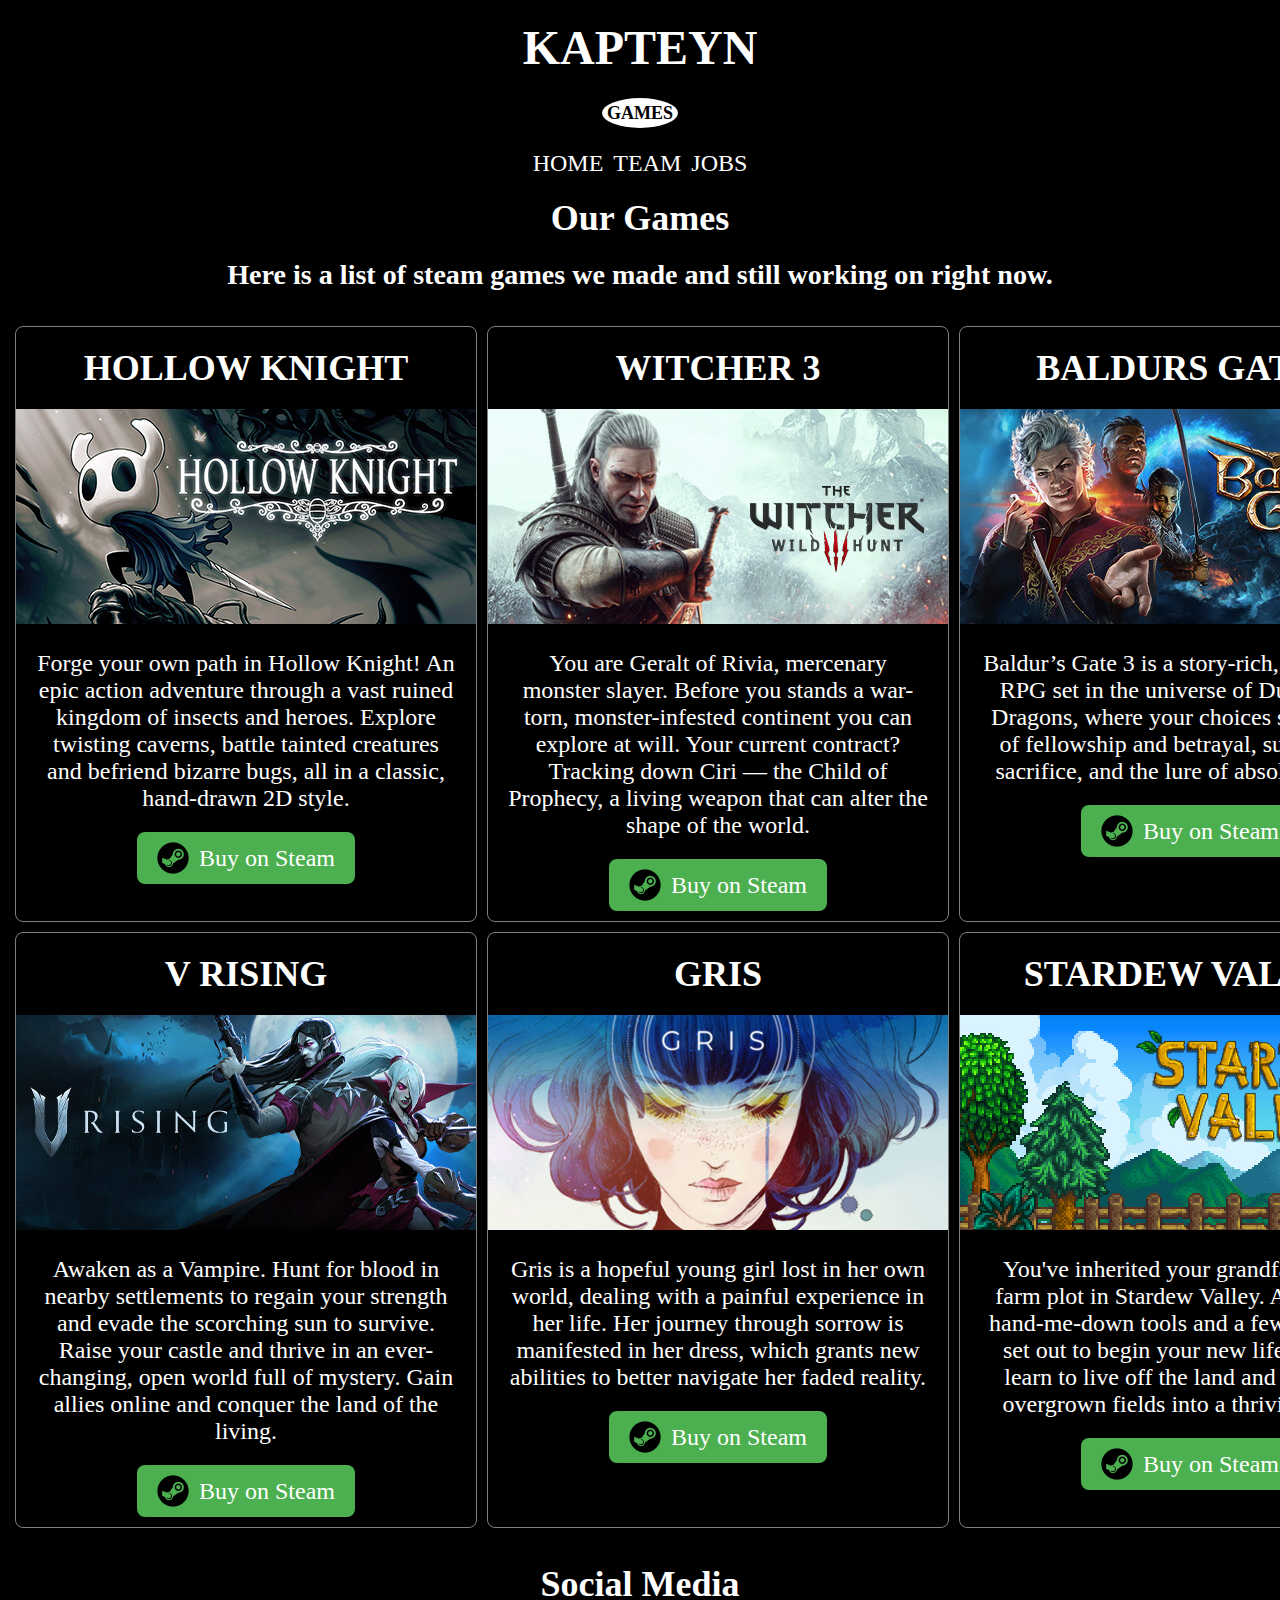
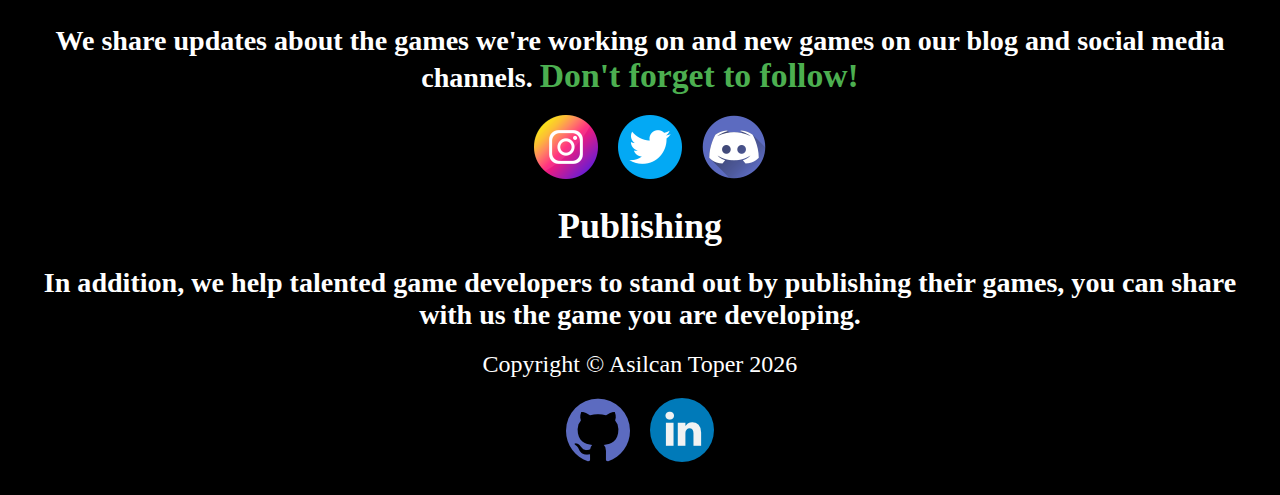
<file: index.html>
<!DOCTYPE html>
<html lang="en">
  <head>
    <meta charset="UTF-8" />
    <meta name="viewport" content="width=device-width, initial-scale=1.0" />
    <title>Kapteyn Games</title>

    <link rel="stylesheet" type="text/css" href="style.css" />
    <link
      href="https://fonts.cdnfonts.com/css/adios-script-pro"
      rel="stylesheet"
    />
  </head>
  <body>
    <div class="header">
      <h1 class="title">KAPTEYN <br /><span class="sub-title">GAMES</span></h1>
      <div class="navbar">
        <ul>
          <li><a href="index.html">HOME</a></li>
          <li><a href="team.html">TEAM</a></li>
          <li><a href="jobs.html">JOBS</a></li>
        </ul>
      </div>
    </div>
    <h2 class="title">Our Games</h2>
    <h3 class="title">
      Here is a list of steam games we made and still working on right now.
    </h3>

    <div class="games">
      <div class="card">
        <h2>HOLLOW KNIGHT</h2>
        <img src="./assets/images/hollowknight.jpg" alt="HOLLOW KNIGHT" />

        <p>
          Forge your own path in Hollow Knight! An epic action adventure through
          a vast ruined kingdom of insects and heroes. Explore twisting caverns,
          battle tainted creatures and befriend bizarre bugs, all in a classic,
          hand-drawn 2D style.
        </p>
        <a
          href="https://store.steampowered.com/app/367520/Hollow_Knight/"
          class="btn"
        >
          <img src="./assets/icons/steam.png" alt="Steam" />
          Buy on Steam
        </a>
      </div>
      <div class="card">
        <h2>WITCHER 3</h2>
        <img src="./assets/images/witcher3.jpg" alt="WITCHER 3" />

        <p>
          You are Geralt of Rivia, mercenary monster slayer. Before you stands a
          war-torn, monster-infested continent you can explore at will. Your
          current contract? Tracking down Ciri — the Child of Prophecy, a living
          weapon that can alter the shape of the world.
        </p>
        <a
          href="https://store.steampowered.com/app/292030/The_Witcher_3_Wild_Hunt"
          class="btn"
        >
          <img src="./assets/icons/steam.png" alt="Steam" />
          Buy on Steam
        </a>
      </div>
      <div class="card">
        <h2>BALDURS GATE 3</h2>
        <img src="./assets/images/bg3.jpg" alt="BALDURS GATE 3" />

        <p>
          Baldur’s Gate 3 is a story-rich, party-based RPG set in the universe
          of Dungeons & Dragons, where your choices shape a tale of fellowship
          and betrayal, survival and sacrifice, and the lure of absolute power.
        </p>
        <a
          href="https://store.steampowered.com/app/1086940/Baldurs_Gate_3/"
          class="btn"
        >
          <img src="./assets/icons/steam.png" alt="Steam" />
          Buy on Steam
        </a>
      </div>

      <div class="card">
        <h2>V RISING</h2>
        <img src="./assets/images/vrising.jpg" alt="V RISING" />

        <p>
          Awaken as a Vampire. Hunt for blood in nearby settlements to regain
          your strength and evade the scorching sun to survive. Raise your
          castle and thrive in an ever-changing, open world full of mystery.
          Gain allies online and conquer the land of the living.
        </p>
        <a
          href="https://store.steampowered.com/app/1604030/V_Rising/"
          class="btn"
        >
          <img src="./assets/icons/steam.png" alt="Steam" />
          Buy on Steam
        </a>
      </div>
      <div class="card">
        <h2>GRIS</h2>
        <img src="./assets/images/gris.jpg" alt="GRIS" />

        <p>
          Gris is a hopeful young girl lost in her own world, dealing with a
          painful experience in her life. Her journey through sorrow is
          manifested in her dress, which grants new abilities to better navigate
          her faded reality.
        </p>

        <a href="https://store.steampowered.com/app/683320/GRIS/" class="btn">
          <img src="./assets/icons/steam.png" alt="Steam" />
          Buy on Steam
        </a>
      </div>
      <div class="card">
        <h2>STARDEW VALLEY</h2>
        <img src="./assets/images/stardew_valley.jpg" alt="STARDEW VALLEY" />

        <p>
          You've inherited your grandfather's old farm plot in Stardew Valley.
          Armed with hand-me-down tools and a few coins, you set out to begin
          your new life. Can you learn to live off the land and turn these
          overgrown fields into a thriving home?
        </p>
        <a
          href="https://store.steampowered.com/app/413150/Stardew_Valley/"
          class="btn"
        >
          <img src="./assets/icons/steam.png" alt="Steam" />
          Buy on Steam
        </a>
      </div>
    </div>
    <h2 class="title">Social Media</h2>
    <h3 class="title">
      We share updates about the games we're working on and new games on our
      blog and social media channels.
      <span class="mail">Don't forget to follow!</span>
    </h3>
    <div class="socials flexbox">
      <div class="social_card">
        <a href="https://www.instagram.com/"
          ><img src="./assets/icons/instagram.png"
        /></a>
      </div>
      <div class="social_card">
        <a href="https://x.com/home"
          ><img src="./assets/icons/twitter.png"
        /></a>
      </div>
      <div class="social_card">
        <a href="https://www.discord.com"
          ><img src="./assets/icons/discord.png"
        /></a>
      </div>
    </div>
    <div class="publish">
      <h2 class="title">Publishing</h2>
      <h3 class="title">
        In addition, we help talented game developers to stand out by publishing
        their games, you can share with us
        <span>the game you are developing.</span>
      </h3>
    </div>
    <footer>
      <p id="copyright"></p>
      <script>
        var currentYear = new Date().getFullYear();

        document.getElementById("copyright").textContent =
          "Copyright © " + "Asilcan Toper " + currentYear;
      </script>
      <div class="footer flexbox">
        <a href="https://github.com/KapteynUniverse"
          ><img src="./assets/icons/github.png"
        /></a>
        <a
          href="https://www.linkedin.com/in/asilcan-toper-46a437207/"
          class="social_card"
          ><img src="./assets/icons/linkedin.png"
        /></a>
      </div>
      <br />
    </footer>
  </body>
</html>
</file>
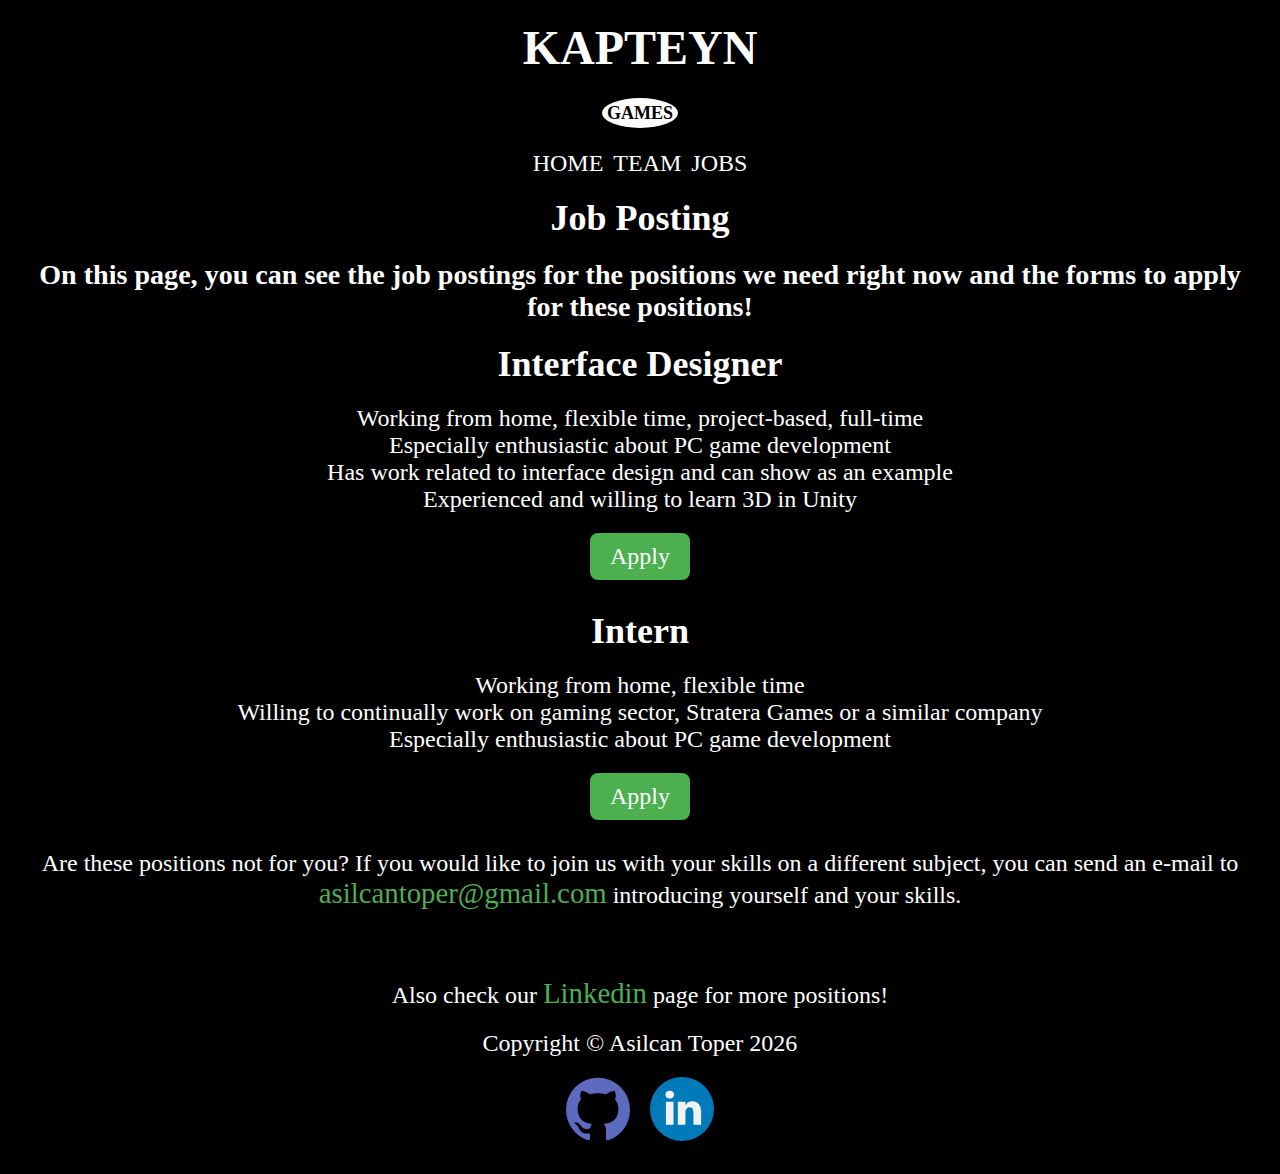
<file: jobs.html>
<!DOCTYPE html>
<html lang="en">
  <head>
    <meta charset="UTF-8" />
    <meta name="viewport" content="width=device-width, initial-scale=1.0" />
    <title>Document</title>
    <link rel="stylesheet" type="text/css" href="style.css" />
  </head>
  <body>
    <div class="header">
      <h1 class="title">KAPTEYN <br /><span class="sub-title">GAMES</span></h1>
      <div class="navbar">
        <ul>
          <li><a href="index.html">HOME</a></li>
          <li><a href="team.html">TEAM</a></li>
          <li><a href="jobs.html">JOBS</a></li>
        </ul>
      </div>
    </div>
    <h2 class="title">Job Posting</h2>
    <h3 class="title">
      On this page, you can see the job postings for the positions we need right
      now and the forms to apply for these positions!
    </h3>
    <div class="avaiable-jobs">
      <div class="job">
        <h2 class="title">Interface Designer</h2>
        <ul>
          <li>Working from home, flexible time, project-based, full-time</li>
          <li>Especially enthusiastic about PC game development</li>
          <li>
            Has work related to interface design and can show as an example
          </li>
          <li>Experienced and willing to learn 3D in Unity</li>
        </ul>
        <a
          href="https://docs.google.com/forms/d/e/1FAIpQLSdo9gmrV7QtoEOQD0XT17T43lqwZEbuar3HSmsPyH0OpnccAA/viewform"
          class="btn job-btn"
        >
          Apply
        </a>
      </div>
      <div class="job">
        <h2 class="title">Intern</h2>
        <ul>
          <li>Working from home, flexible time</li>
          <li>
            Willing to continually work on gaming sector, Stratera Games or a
            similar company
          </li>
          <li>Especially enthusiastic about PC game development</li>
        </ul>
        <a
          href="https://docs.google.com/forms/d/e/1FAIpQLSdo9gmrV7QtoEOQD0XT17T43lqwZEbuar3HSmsPyH0OpnccAA/viewform"
          class="btn job-btn"
        >
          Apply
        </a>
      </div>
    </div>
    <p class="title">
      Are these positions not for you? If you would like to join us with your
      skills on a different subject, you can send an e-mail to
      <span class="mail">asilcantoper@gmail.com</span> introducing yourself and
      your skills.
    </p>
    <br />
    <p class="title">
      Also check our
      <a href="https://www.linkedin.com/" class="mail">Linkedin</a> page for
      more positions!
    </p>
    <footer>
      <p id="copyright"></p>
      <script>
        var currentYear = new Date().getFullYear();

        document.getElementById("copyright").textContent =
          "Copyright © " + "Asilcan Toper " + currentYear;
      </script>
      <div class="footer flexbox">
        <a href="https://github.com/KapteynUniverse"
          ><img src="./assets/icons/github.png"
        /></a>
        <a
          href="https://www.linkedin.com/in/asilcan-toper-46a437207/"
          class="social_card"
          ><img src="./assets/icons/linkedin.png"
        /></a>
      </div>
      <br />
    </footer>
  </body>
</html>
</file>
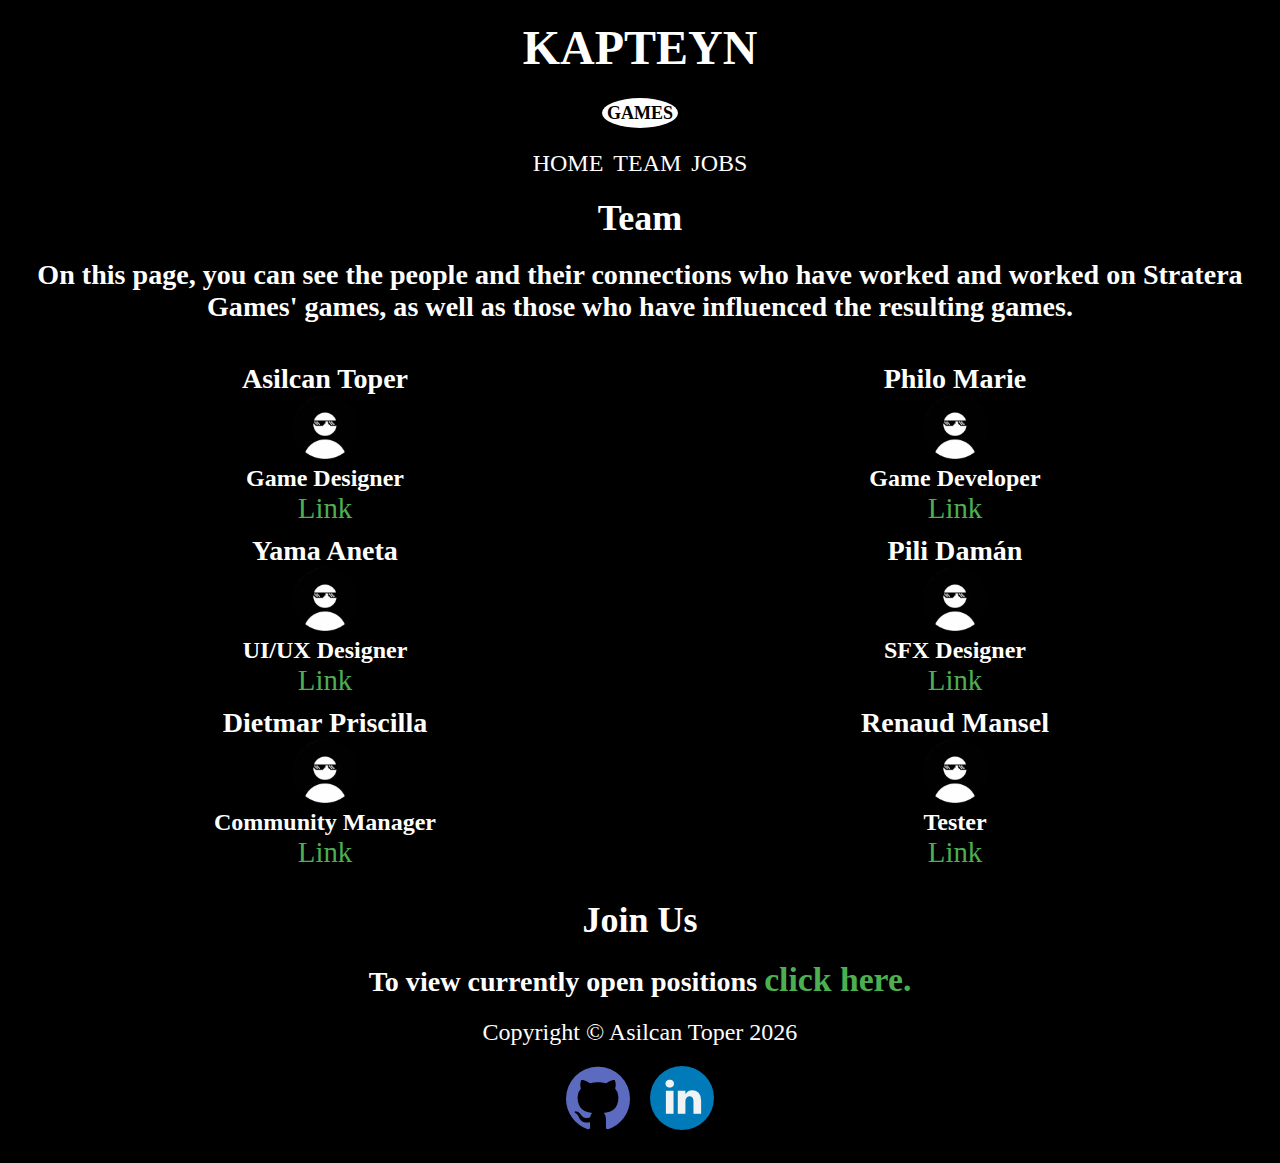
<file: team.html>
<!DOCTYPE html>
<html lang="en">
  <head>
    <meta charset="UTF-8" />
    <meta name="viewport" content="width=device-width, initial-scale=1.0" />
    <title>Team</title>
    <link rel="stylesheet" type="text/css" href="style.css" />
  </head>
  <body>
    <div class="header">
      <h1 class="title">KAPTEYN <br /><span class="sub-title">GAMES</span></h1>
      <div class="navbar">
        <ul>
          <li><a href="index.html">HOME</a></li>
          <li><a href="team.html">TEAM</a></li>
          <li><a href="jobs.html">JOBS</a></li>
        </ul>
      </div>
    </div>
    <h2 class="title">Team</h2>
    <h3 class="title">
      On this page, you can see the people and their connections who have worked
      and worked on Stratera Games' games, as well as those who have influenced
      the resulting games.
    </h3>
    <div class="team">
      <div class="profile">
        <h3>Asilcan Toper</h3>
        <img
          src="./assets/images/profile.jpg"
          alt="profile-picture"
          class="profile-picture"
        />

        <h4>Game Designer</h4>
        <a href="https://www.github.com/KapteynUniverse" class="mail"> Link </a>
      </div>
      <div class="profile">
        <h3>Philo Marie</h3>
        <img
          src="./assets/images/profile.jpg"
          alt="profile-picture"
          class="profile-picture"
        />

        <h4>Game Developer</h4>
        <a href="https://www.linkedin.com/" class="mail"> Link </a>
      </div>
      <div class="profile">
        <h3>Yama Aneta</h3>
        <img
          src="./assets/images/profile.jpg"
          alt="profile-picture"
          class="profile-picture"
        />

        <h4>UI/UX Designer</h4>
        <a href="https://www.github.com/" class="mail"> Link </a>
      </div>
      <div class="profile">
        <h3>Pili Damán</h3>
        <img
          src="./assets/images/profile.jpg"
          alt="profile-picture"
          class="profile-picture"
        />

        <h4>SFX Designer</h4>
        <a href="https://www.github.com/" class="mail"> Link </a>
      </div>
      <div class="profile">
        <h3>Dietmar Priscilla</h3>
        <img
          src="./assets/images/profile.jpg"
          alt="profile-picture"
          class="profile-picture"
        />

        <h4>Community Manager</h4>
        <a href="https://x.com/home" class="mail"> Link </a>
      </div>
      <div class="profile">
        <h3>Renaud Mansel</h3>
        <img
          src="./assets/images/profile.jpg"
          alt="profile-picture"
          class="profile-picture"
        />

        <h4>Tester</h4>
        <a href="https://x.com/home" class="mail"> Link </a>
      </div>
    </div>
    <div class="join">
      <h2 class="title">Join Us</h2>
      <h3 class="title">
        To view currently open positions
        <span><a href="jobs.html" class="mail">click here.</a></span>
      </h3>
    </div>
    <footer>
      <p id="copyright"></p>
      <script>
        var currentYear = new Date().getFullYear();

        document.getElementById("copyright").textContent =
          "Copyright © " + "Asilcan Toper " + currentYear;
      </script>
      <div class="footer flexbox">
        <a href="https://github.com/KapteynUniverse"
          ><img src="./assets/icons/github.png"
        /></a>
        <a
          href="https://www.linkedin.com/in/asilcan-toper-46a437207/"
          class="social_card"
          ><img src="./assets/icons/linkedin.png"
        /></a>
      </div>
      <br />
    </footer>
  </body>
</html>
</file>
<file: style.css>
* {
  margin: 0;
  padding: 0;
}

body {
  color: white;
  background-color: black;
  font-family: "Baskervville";
  font-size: 24px;
}

.title {
  text-align: center;
  margin: 20px;
}

.sub-title {
  background-color: white;
  color: black;
  border-radius: 50%;
  font-size: large;
  padding: 5px;
}

.navbar > ul {
  display: flex;
  flex-direction: row;
  flex-wrap: wrap;
  justify-content: center;
  gap: 10px;
  margin: 20px;
  list-style-type: none;
}

a {
  color: inherit;
  text-decoration: none;
}

.our-games {
  text-align: center;
}

.games {
  display: grid;
  grid-template-columns: 1fr 1fr 1fr;
  padding: 10px;
  text-align: center;
}

.card {
  border: solid 1px grey;
  margin: 5px;
  border-radius: 8px;
}

.card > h2,
.card > p {
  padding: 20px;
}

.btn {
  display: inline-flex;
  align-items: center;
  background-color: #4caf50; /* Green background */
  border: none; /* Remove borders */
  color: white; /* White text */
  padding: 10px 20px; /* Some padding */
  margin-bottom: 10px;
  text-align: center; /* Center the text */
  text-decoration: none; /* Remove underline */
  border-radius: 8px; /* Rounded corners */
  cursor: pointer; /* Mouse pointer on hover */
  transition-duration: 0.4s; /* Smooth transition */
}

.btn img {
  margin-right: 10px; /* Space between icon and text */
}

.btn:hover {
  background-color: white; /* White background */
  color: black; /* Black text */
  border: 2px solid #4caf50; /* Green border */
}

.flexbox {
  display: flex;
  flex-direction: row;
  justify-content: center;
}

.social_card {
  margin-left: 20px;
}

#copyright {
  margin: 20px;
  text-align: center;
}

/* Team Section */

.profile-picture {
  height: 64px;
  width: 64px;
}

.profile > h3 {
  margin-top: 10px;
}

.team {
  display: grid;
  grid-template-columns: 1fr 1fr;
  padding: 10px;
  text-align: center;
}

/* Jobs */

.job {
  text-align: center;
}

.job-btn {
  margin-top: 20px;
}

.mail {
  font-size: larger;
  color: #4caf50;
}
</file>
